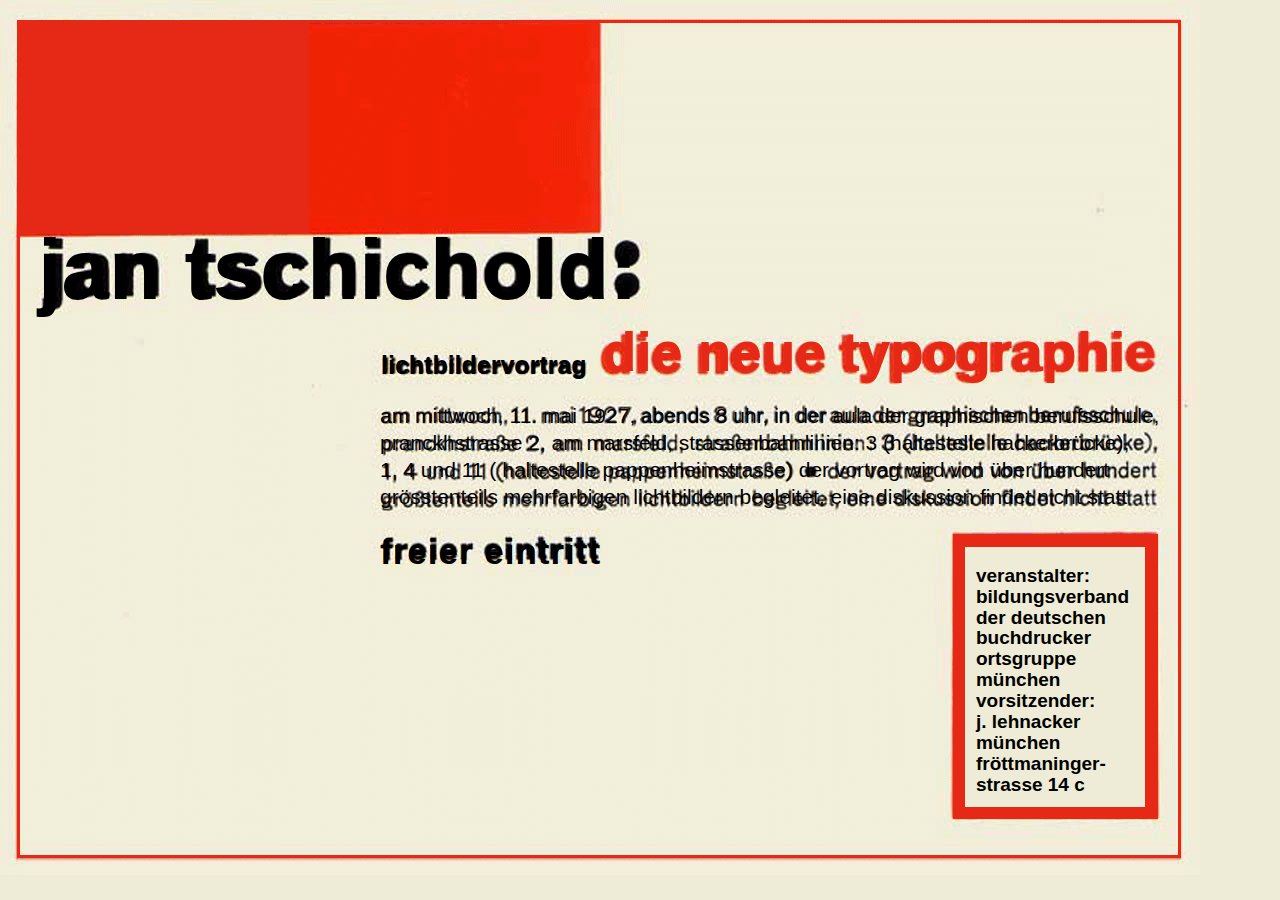
<file: plakat/index.html>
<!DOCTYPE html>
<html>

  <head>
    <meta name="viewport" content="width=device-width, initial-scale=1.0">
    <meta charset="utf-8" />
    
    <title> Hello World</title>
    <link rel="stylesheet" type="text/css" href="assets/css/style.css">
  </head>


  <body>
    <div class="kontur"></div>
    
    <div class="box1"></div>
 

    <h1>jan tschichold:</h1>

    <p class="lichtbilder">lichtbildervortrag</p>
     <h2>die neue typographie</h2>

     <div class="fliesstext">
     <p> am mittwoch, 11. mai 1927, abends 8 uhr, in der aula der graphischen berufsschule,<br>
    pranckhstrasse 2, am marsfeld, strassenbahnlinien: 3 (haltestelle hackerbrücke), <br>
    1, 4 und 11 ( haltestelle pappenheimstrasse)   der vortrag wird von über hundert <br>
    grösstenteils mehrfarbigen lichtbildern begleitet, eine diskussion findet nicht statt
    </p>
  </div>

  <h3>freier eintritt</h3>

  <div class="box2"> </div>

<div class="box3">

  <div class= "infotext">
   <p>veranstalter: <br>
    bildungsverband <br>
    der deutschen <br>
    buchdrucker <br>
    ortsgruppe <br>
    münchen <br>
    vorsitzender: <br>
    j. lehnacker <br>
    münchen <br>
    fröttmaninger- <br>
    strasse 14 c
  </p>
  </div>

</div>

  </body>
</html>
</file>
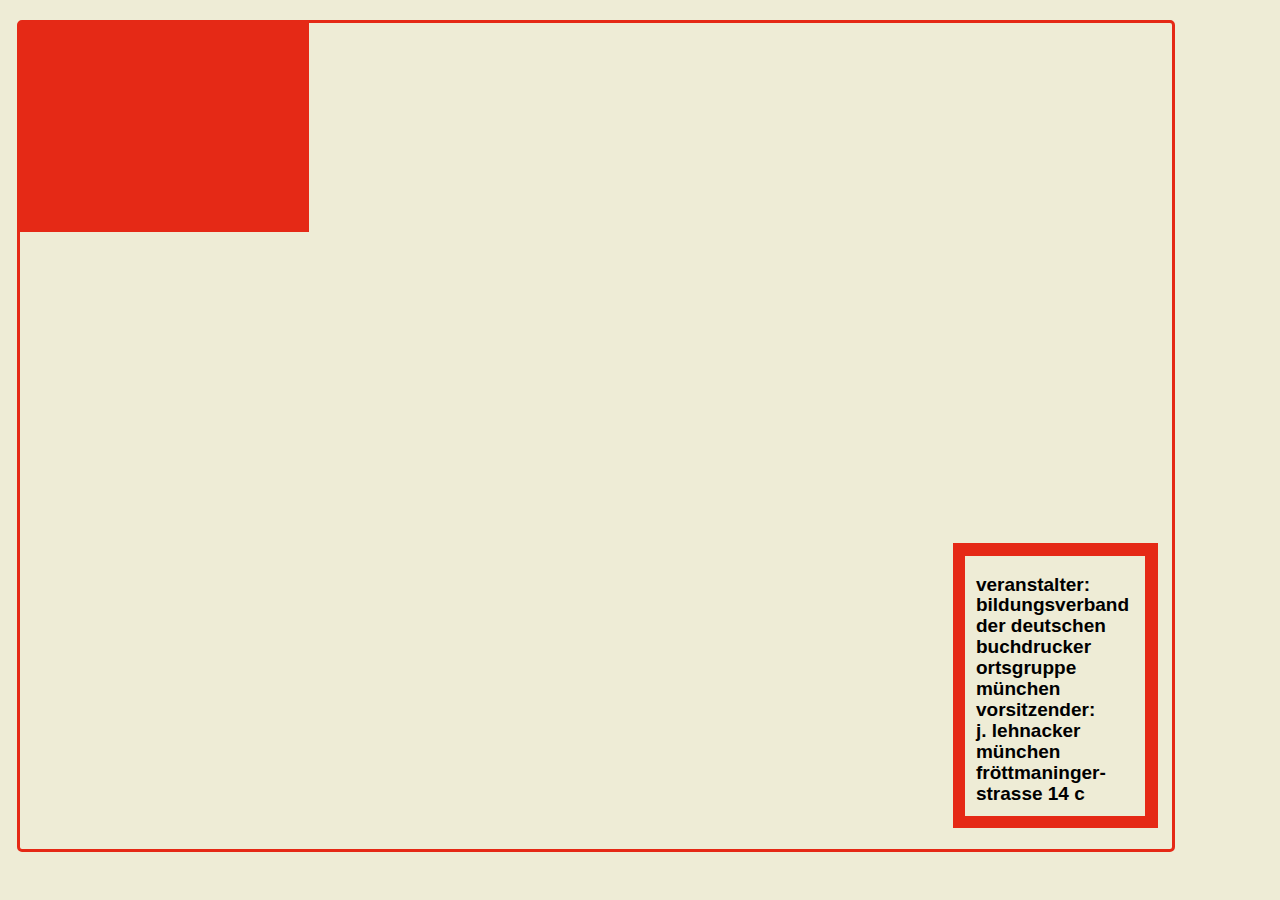
<file: plakatAnimation/index.html>
<!DOCTYPE html>
<html>

  <head>
    <meta name="viewport" content="width=device-width, initial-scale=1.0">
    <meta charset="utf-8" />
    
    <title> Jan Tschichold</title>
    <link rel="stylesheet" type="text/css" href="assets/css/style2.css">
  </head>


  <body>
    <div class="kontur"></div>
    
    <div class="box1"></div>
 

    <h1 data-text="jan tschichold:"></h1>

    
<div class="slideDown">
    <p class="lichtbilder">lichtbildervortrag</p>

    <h2>die neue typographie</h2>
 

     <div class="fliesstext">
     <p> am mittwoch, 11. mai 1927, abends 8 uhr, in der aula der graphischen berufsschule,<br>
    pranckhstrasse 2, am marsfeld, strassenbahnlinien: 3 (haltestelle hackerbrücke), <br>
    1, 4 und 11 ( haltestelle pappenheimstrasse)   der vortrag wird von über hundert <br>
    grösstenteils mehrfarbigen lichtbildern begleitet, eine diskussion findet nicht statt
    </p>
  </div>

  <h3 class="fade">freier eintritt</h3>
</div>

  <div class="box2"> </div>

<div class="box3">

  <div class= "infotext">
   <p>veranstalter: <br>
    bildungsverband <br>
    der deutschen <br>
    buchdrucker <br>
    ortsgruppe <br>
    münchen <br>
    vorsitzender: <br>
    j. lehnacker <br>
    münchen <br>
    fröttmaninger- <br>
    strasse 14 c
  </p>
  </div>

</div>

  </body>
</html>
</file>
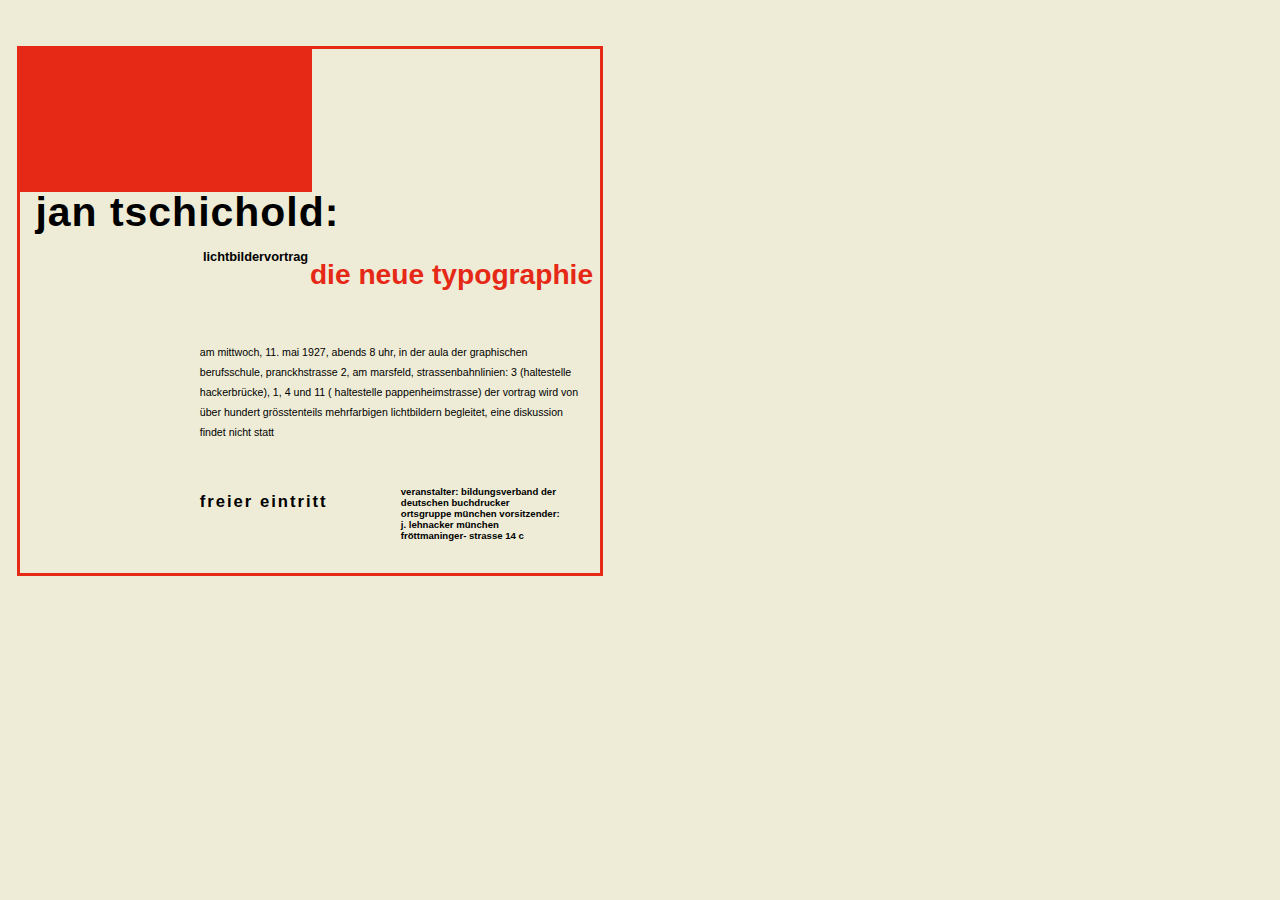
<file: plakatResponsive/index.html>
<!DOCTYPE html>
<html>
​
  <head>
    <meta name="viewport" content="width=device-width, initial-scale=1.0">
    <meta charset="utf-8" />
    
    <title> Hello World</title>
    <link rel="stylesheet" type="text/css" href="assets/css/style.css">
  </head>
​
​
  <body>
    <div class="kontur">
    
    <div class="box1"></div>
 
    <div class= "wrapper1">
        <article class="titel">
          <h1>jan tschichold:</h1>
          <p>lichtbildervortrag</p>
        </article>
    </div>
​
​
​
  <div class="wrapper2"></div>
    <article class="text">
​
        <h2>die neue typographie</h2>
​
        <p> am mittwoch, 11. mai 1927, abends 8 uhr, in der aula der graphischen berufsschule,
         pranckhstrasse 2, am marsfeld, strassenbahnlinien: 3 (haltestelle hackerbrücke), 
        1, 4 und 11 ( haltestelle pappenheimstrasse)   der vortrag wird von über hundert 
          grösstenteils mehrfarbigen lichtbildern begleitet, eine diskussion findet nicht statt</p>
     </article>
       
 
​
​
​
​
  <div class="wrapper3">
    <article class="info">
​
        <h3>freier eintritt</h3>
    </article>
​<div class="infoBox">
         <p>veranstalter:   
           bildungsverband   
             der deutschen  
               buchdrucker   
                ortsgruppe   
                   münchen   
                     vorsitzender:  
                      j. lehnacker  
                         münchen  
                          fröttmaninger-  
                            strasse 14 c </p></div>
​

​
​ </div>
​
</div>
​
​
​
​
​
</div>
​
  </body>
</html>
</file>
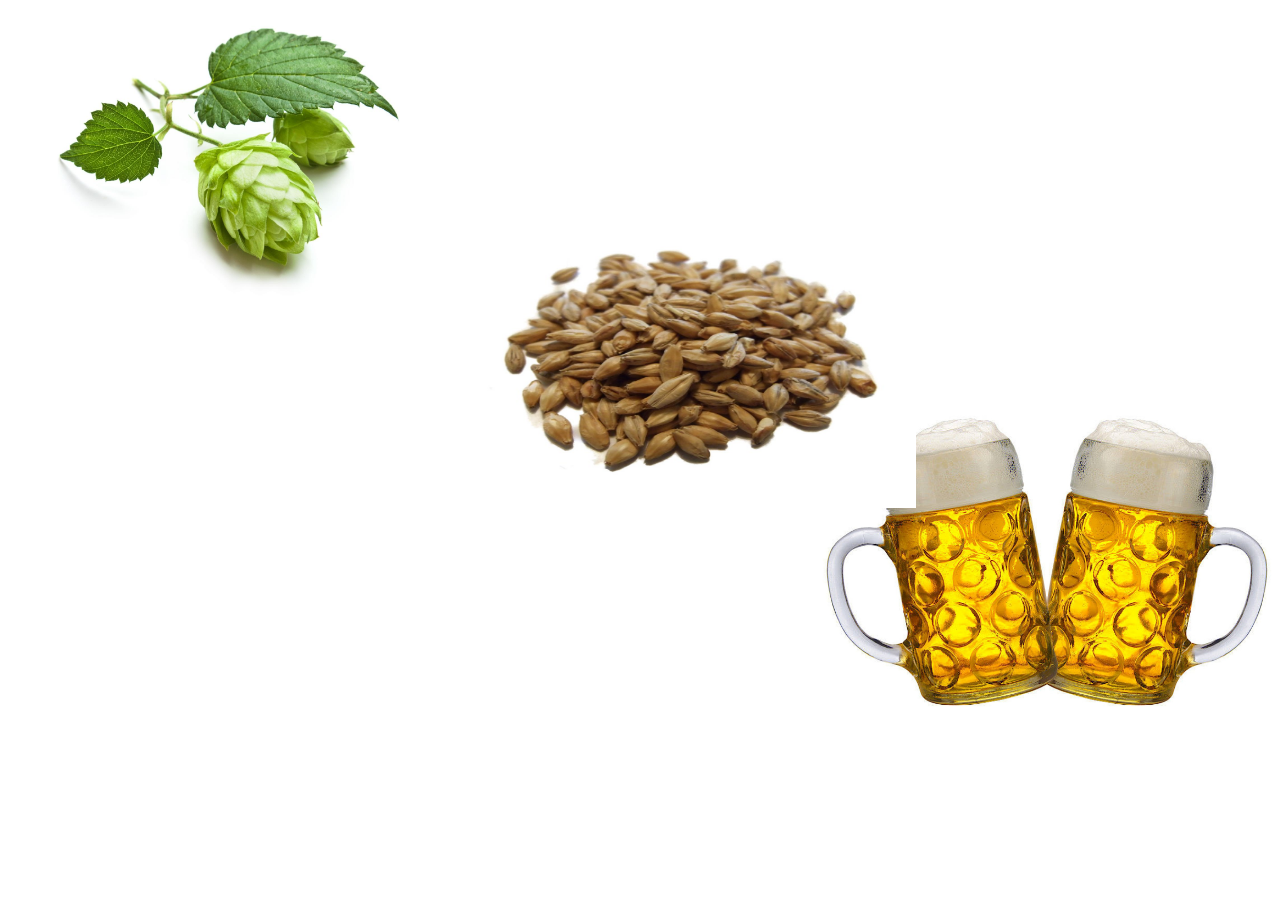
<file: Positionierung/index.html>
<!DOCTYPE html>
<html>

  <head>
    <meta name="viewport" content="width=device-width, initial-scale=1.0">
    <meta charset="utf-8" />
    
    <title> Hello World</title>
    <link rel="stylesheet" type="text/css" href="assets/css/style.css">
  </head>


  <body>
    <div class="hopfen"></div>
       <img src="assets/img/hopfen.jpg" alt="Hopfen" height=300px width=450px>
  </div>


 <div class="malz"></div>
    <img class="malz" src="assets/img/malz.jpg" alt="Malz" height=300px width=450px>
</div>




<div class="bier"></div>
    <img class="bier" src="assets/img/bier.jpg" alt="Bier" height= 300px width=450px>
</div>


    


  </body>
</html>
</file>
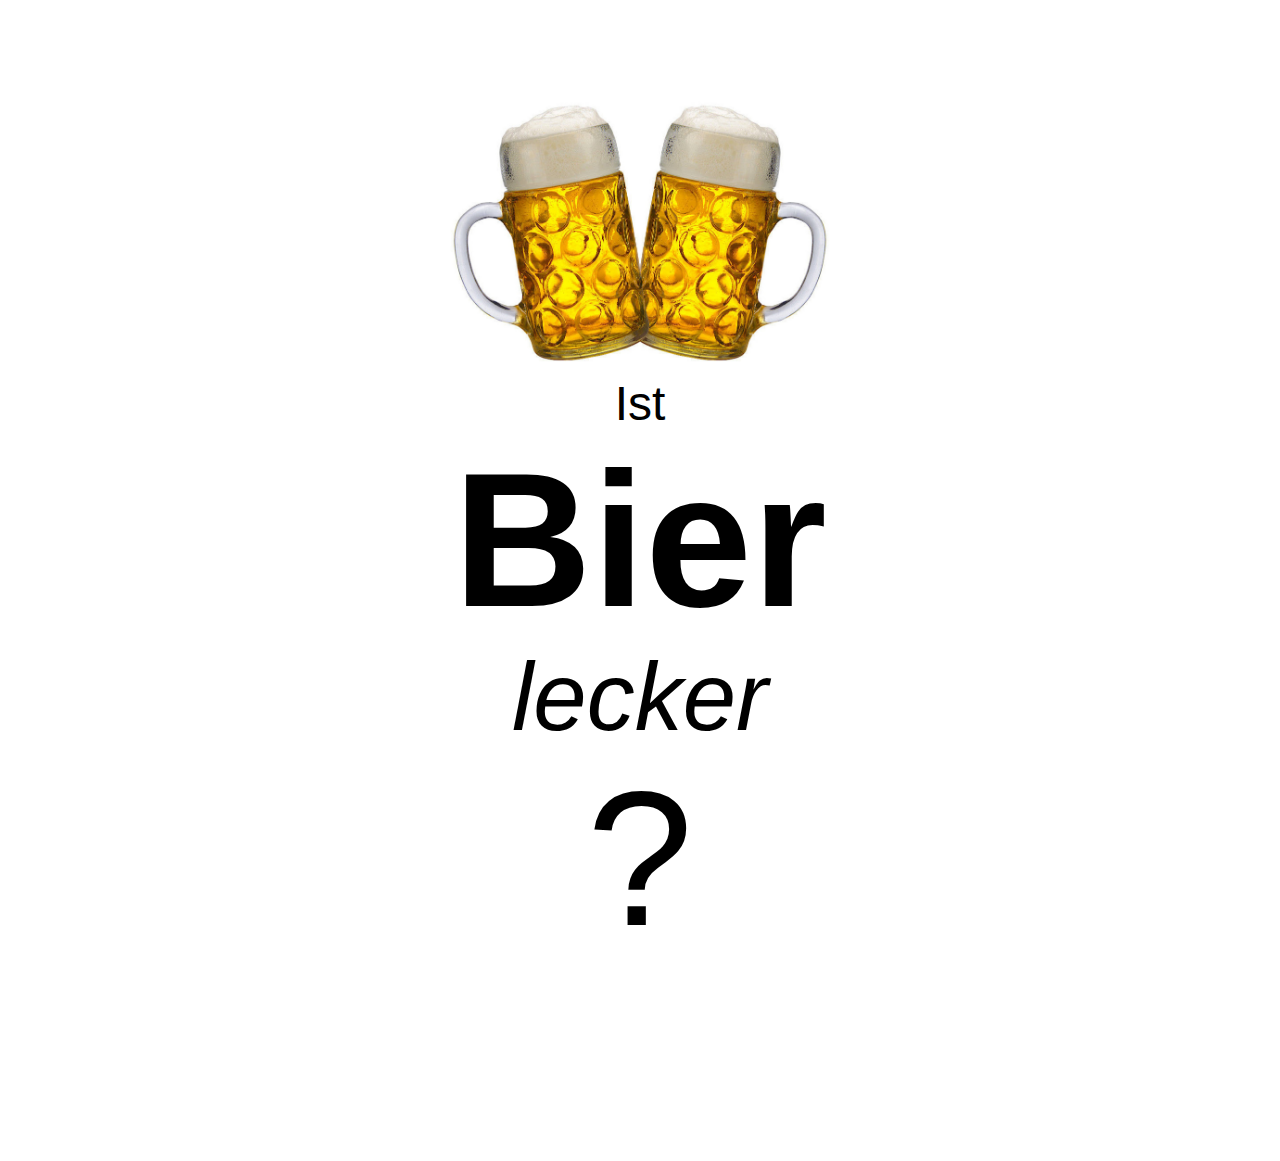
<file: TextBild/index.html>
<!DOCTYPE html>
<html>

  <head>
    <meta name="viewport" content="width=device-width, initial-scale=1.0">
    <meta charset="utf-8" />
    
    <title> Hello World</title>
    <link rel="stylesheet" type="text/css" href="assets/css/style.css">
  </head>


  <body>
    <img class="bild" src="assets/img/bier.jpg" alt="Bier">

    <p class="p1" style="font-family: Helvetica, 'Arial', sans-serif;"><span>Ist</span></p> 
    <p class="p2" style="font-family: Helvetica, 'Arial', sans-serif;"><span>Bier  </span></p>
    <p class="p3" style="font-family: Helvetica, 'Arial', sans-serif;"><span>lecker </span></p>
    <p class="p4" style="font-family: Helvetica, 'Arial', sans-serif;"><span>? </span></p>

    


  </body>
</html>
</file>
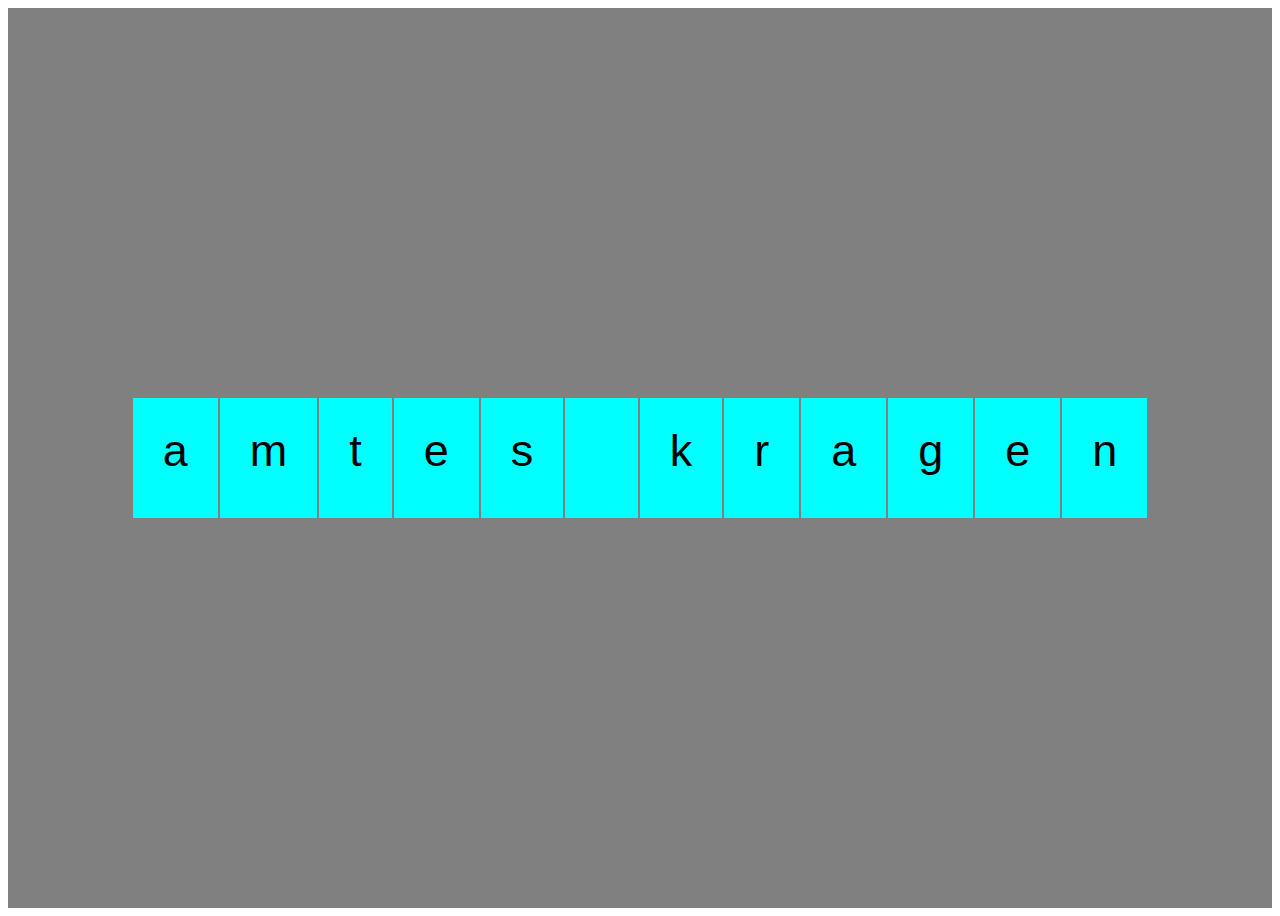
<file: anagram.html>
<!DOCTYPE html>
<html>

<head>
    <meta charset="utf-8" />
    <title>Flexbox Anagram</title>

    <style>
        .liq {
            display: flex;
            width: 100%;
            height: 100vh;
        }

        .box {
            width: 100%;
            height: 100%;
            display: flex;
            flex-wrap: wrap;
            justify-content: center;
            align-items: center;
            background: gray;
        }
        
        .box div {
            font-size: 45px;
            /* width: 50%; */
            font-family: 'Helvetica', sans-serif;
            line-height: 1;
            display: flex;
            background: aqua;
            border: 1px solid gray;
            padding: 30px;
            height: 60px;
            text-transform: lowercase;;
        }

        @media screen and (max-width: 1200px) {
            .box {
                background-color: aqua;
            }

            .box div {
                background-color: white;
                border-color: gray;
                color: gray;
            }

            .box div:nth-child(1) {
                order: 2;
            }
            .box div:nth-child(2) {
                order: 1;
            }
            .box div:nth-child(3) {
                order: 7;
            }
            .box div:nth-child(4) {
                order: 5;
            }
            .box div:nth-child(5) {
                order: 3;
            }
            .box div:nth-child(6) {
                order: 6;
            }
            .box div:nth-child(7) {
                order: 4;
            }
            .box div:nth-child(8) {
                order: 8;
            }
            .box div:nth-child(9) {
                order: 9;
            }
            .box div:nth-child(10) {
                order: 10;
            }
            .box div:nth-child(11) {
                order: 11;
            }
            .box div:nth-child(12) {
                order: 12;
            }
        }
    </style>
</head>

<body>
    <div class="liq">
        <div class="box">
            <div>a</div>
            <div>m</div>
            <div>t</div>
            <div>e</div>
            <div>s</div>
            <div>&nbsp;</div>
            <div>k</div>
            <div>r</div>
            <div>a</div>
            <div>g</div>
            <div>e</div>
            <div>n</div>

        </div>
    </div>
</body>

</html>
</file>
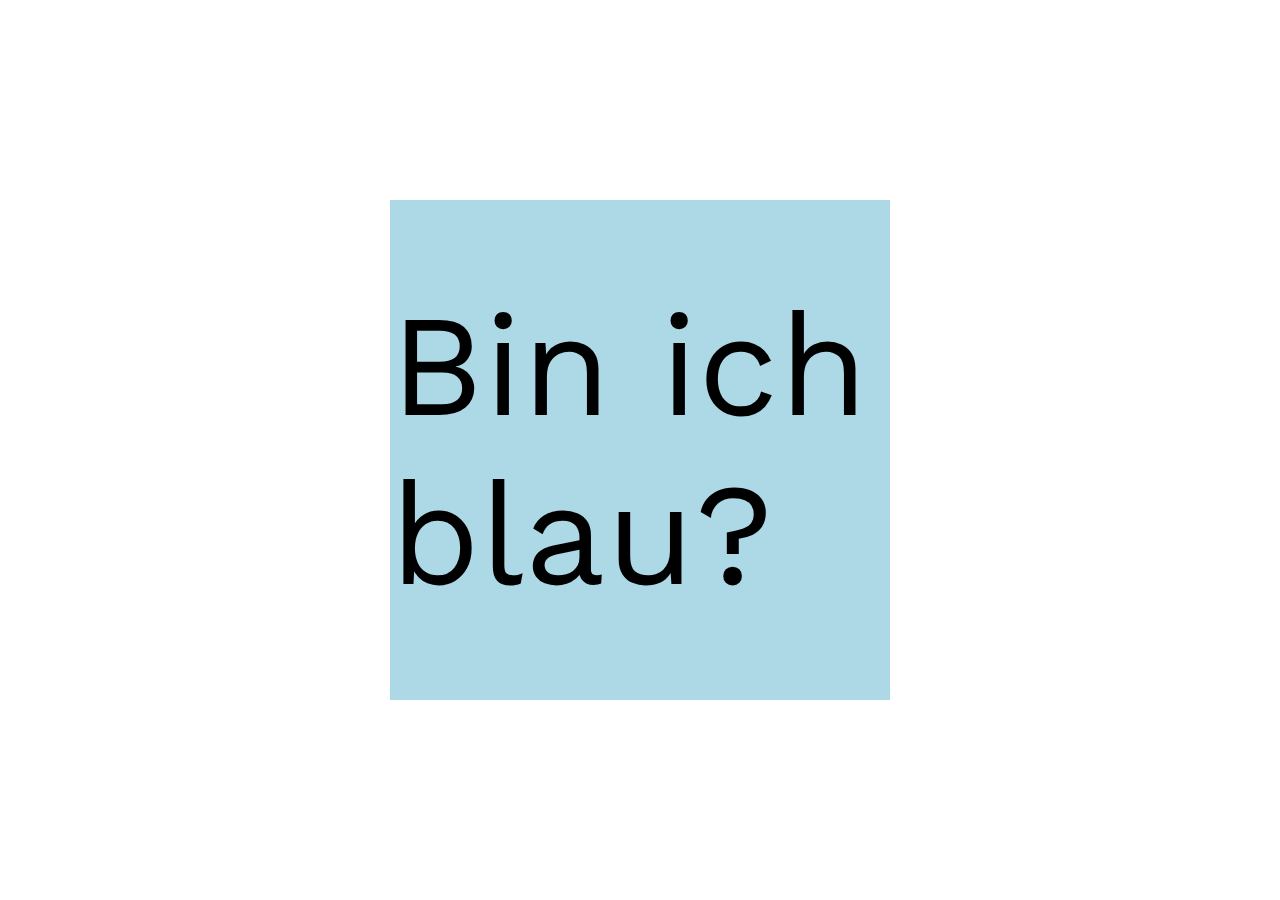
<file: Animations/kickweb-main/Tag3/ueb-1-state-change.html>
<!DOCTYPE html>
<html lang="en">
<head>
    <meta charset="UTF-8">
    <title>Statusveränderungen</title>
    <link href="https://fonts.googleapis.com/css2?family=Work+Sans:wght@500&display=swap" rel="stylesheet">

    <style>
        body{
            margin:0px;
            padding:0px;
            font-family: 'Work Sans';
        }
        .box {
            display: flex;
            align-items: center;
            justify-content: center;
            width:100vw;
            height:100vh;
        }

        .box div {
            width: 500px;
            height: 500px;
            background-color:lightblue;
            display: flex;
            align-items: center;
            justify-content: center;
            font-size:144px;
            /* die drei zeilen auskommentieren, dann ändert der State ohne Übergang*/
            transition-property: all;
            transition-duration: 3s;
            transition-timing-function: linear;
        }

        .box div:hover{
            background-color:black;
            color:white;
        }
    </style>
</head>
<body>
<div class="box">
    <div>
        <div class="text">
            Bin ich blau?
        </div>
    </div>
</div>
</body>
</html>
</file>
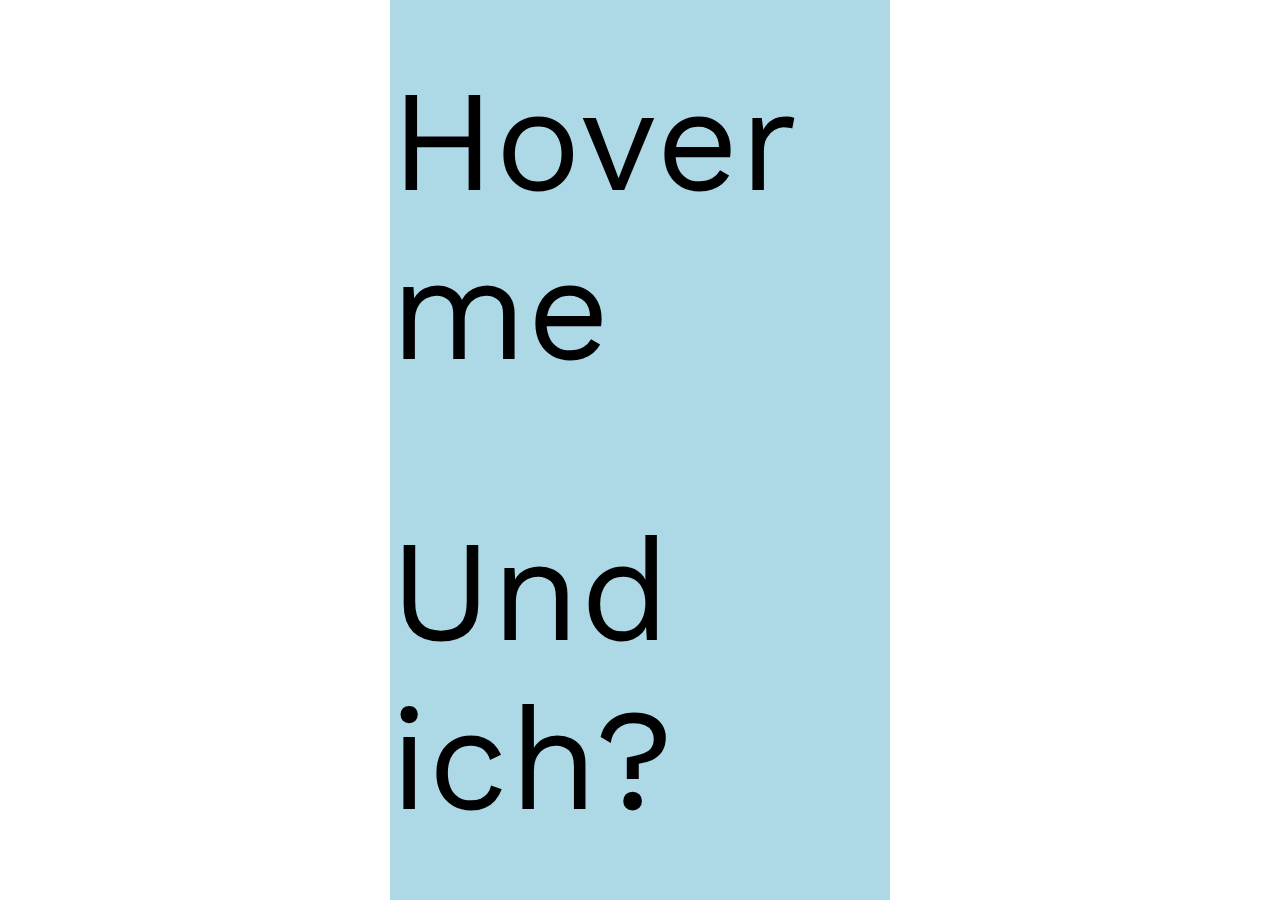
<file: Animations/kickweb-main/Tag3/ueb-2-transform-vs-margin.html>
<!DOCTYPE html>
<html lang="en">
<head>
    <meta charset="UTF-8">
    <title>Statusveränderungen</title>
    <link href="https://fonts.googleapis.com/css2?family=Work+Sans:wght@500&display=swap" rel="stylesheet">

    <style>
        body{
            margin:0px;
            padding:0px;
            font-family: 'Work Sans';
        }
        .box {
            display: flex;
            align-items: center;
            justify-content: center;
            flex-direction: column;
            width:100vw;
            height:100vh;
        }

        .box>div {
            width: 500px;
            height: 500px;
            position:relative;
            background-color:lightblue;
            display: flex;
            align-items: center;
            justify-content: center;
            font-size:144px;
            transition-property: all;
            transition-duration: 3s;
            transition-timing-function: linear;

        }

        .box>div:first-of-type:hover{
            background-color:black;
            color:white;
            /*transform: translate(100px, 200px);*/
            z-index:10;
            margin-left:100px;
            margin-top:200px;
    }
</style>
</head>
<body>
<div class="box">
    <div>
        <div class="text">
            Hover me
        </div>
    </div>
    <div>
        <div class="text">
            Und ich?
        </div>
    </div>
</div>
</body>
</html>
</file>
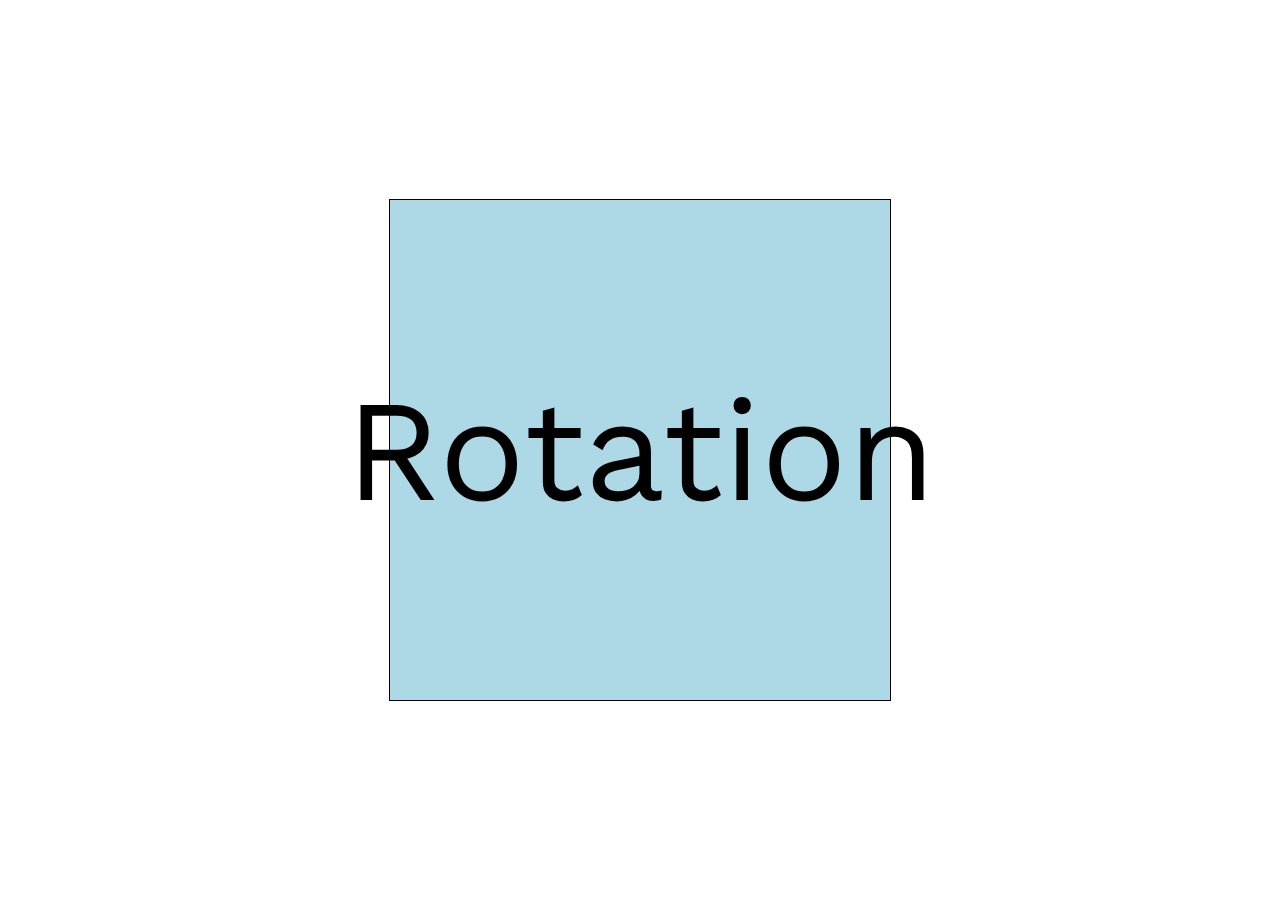
<file: Animations/kickweb-main/Tag3/ueb-3-rotate.html>
<!DOCTYPE html>
<html lang="en">
<head>
    <meta charset="UTF-8">
    <title>Statusveränderungen</title>
    <link href="https://fonts.googleapis.com/css2?family=Work+Sans:wght@500&display=swap" rel="stylesheet">

    <style>
        body{
            margin:0px;
            padding:0px;
            font-family: 'Work Sans';
        }
        .box {
            display: flex;
            align-items: center;
            justify-content: center;
            width:100vw;
            height:100vh;

        }
        .box>div{
            border:1px solid black;
        }
        .box div.text {
            width: 500px;
            height: 500px;
            background-color:lightblue;
            display: flex;
            align-items: center;
            justify-content: center;
            font-size:144px;
            transition-property: all;
            transition-duration: 3s;
            transition-timing-function: linear;
            transform-origin:top left; /*auskommentieren, dann rotiert das element um das zentrum */

        }

        .box div.text:hover{
            background-color:black;
            color:white;
            transform:rotate(45deg);
        }
    </style>
</head>
<body>
<div class="box">
    <div>
        <div class="text">
            Rotation
        </div>
    </div>
</div>
</body>
</html>
</file>
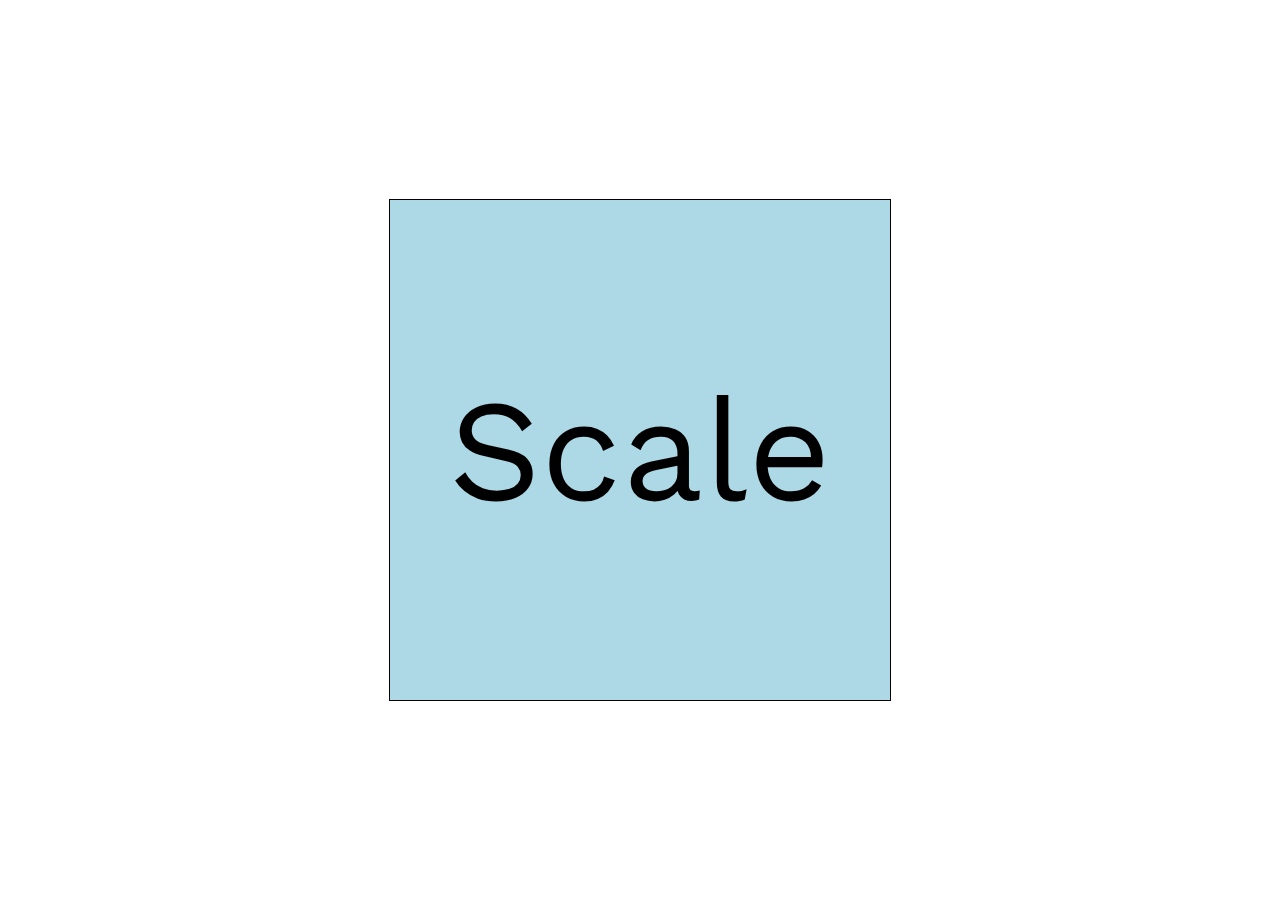
<file: Animations/kickweb-main/Tag3/ueb-4-scale.html>
<!DOCTYPE html>
<html lang="en">
<head>
    <meta charset="UTF-8">
    <title>Statusveränderungen</title>
    <link href="https://fonts.googleapis.com/css2?family=Work+Sans:wght@500&display=swap" rel="stylesheet">

    <style>
        body{
            margin:0px;
            padding:0px;
            font-family: 'Work Sans';
        }
        .box {
            display: flex;
            align-items: center;
            justify-content: center;
            width:100vw;
            height:100vh;

        }
        .box>div{
            border:1px solid black;
        }
        .box div.text {
            width: 500px;
            height: 500px;
            background-color:lightblue;
            display: flex;
            align-items: center;
            justify-content: center;
            font-size:144px;
            transition-property: all;
            transition-duration: 3s;
            transition-timing-function: linear;
            /*transform-origin:top left;*/ /*auskommentieren, dann skaliert das element vom zentrum her */

        }

        .box div.text:hover{
            background-color:black;
            color:white;
            transform:scale(0.8, 2);
        }
    </style>
</head>
<body>
<div class="box">
    <div>
        <div class="text">
            Scale
        </div>
    </div>
</div>
</body>
</html>
</file>
<file: plakat/assets/css/style.css>
body{
    background-image: url("../img/NewTypography2.jpeg");
    width: 100%;
    height: 100%;
    background-repeat: no-repeat;
    background-color: #eeecd6;
}

.kontur{
    width: 1158px;
    height: 832px;
    margin-top: 20px;
    margin-left: 9px;
    border: 3px solid #e52916;
    
}

.box1{
    width: 22.7%;
    height: 210px;
    background-color: #e52916;
                                            justify-content: center;
                                            align-items: center;
    margin-left: 10px;
    margin-top: -835px;
}


h1{
    font-size: 85px;
    font-family: Arial, Helvetica, sans-serif;
    margin-left: 30px;
    margin-top: -12px;
    letter-spacing: 3 px;
}


.lichtbilder{
    font-size: 25px;
    margin-left: 373px;
    font-weight: bold;
    font-family: Arial, Helvetica, sans-serif;
    margin-top: -25px;
}

h2{
    color: #e52916;
    font-family: Arial, Helvetica, sans-serif;
    font-size: 55px;
    margin-left: 595px;
    margin-top: -85px;
}

.fliesstext{
    text-align: justify;
    font-family: Arial, Helvetica, sans-serif;
    font-size: 21px;
    margin-left: 372px;
    margin-top: -28px;
    line-height: 130%;
}

h3{
    font-size: 35px;
    font-family: Arial, Helvetica, sans-serif;
    margin-left: 372px;
    margin-top: 18px;
    letter-spacing: 1px;
    color: black;
}


.box2{
    width: 205px;
    height: 285px;
    background-color: #e52916;
                                            /*justify-content: center;*/
                                           /* align-items: center;*/
    margin-left: 945px;
    margin-top: -73px;
}

.box3{
    width: 180px;
    height: 260px;
    background-color: #eeecd6;
                                            /*justify-content: center;*/
                                           /* align-items: center;*/
    margin-left: 957px;
    margin-top: -287px;
}

.infotext{
    font-size: 19px;
    color: black;
    font-family: Arial, Helvetica, sans-serif;
    font-weight: bold;
    line-height: 110%;
    margin-left: -5px;
    margin-top: 15px;
    display: flex;
    align-items: center;
    justify-content: center;
}
</file>
<file: plakatAnimation/assets/css/style2.css>
*,
*:before,
*:after{
    box-sizing: border-box;
}

body{
    /*background-image: url("../img/NewTypography2.jpeg");*/
    width: 100%;
    height: 100%;
    background-repeat: no-repeat;
    background-color: #eeecd6;
}


.kontur{
    width: 1158px;
    height: 832px;
    margin-top: 20px;
    margin-left: 9px;
    border: 3px solid #e52916;
    border-radius: 5px;
    overflow: hidden;
}

.kontur:before{
    content: "";
    height: 832px;
    width: 1158px;
    position: absolute;
}

@keyframes animate{
    0%{
        width: 0;
        height: 0;
        border-top-color: #e52916;
        border-right-color: transparent;
        border-bottom-color: transparent;
        border-left-color: transparent;
    }

    50%{
        width: 1158px;
        height: 0;
        border-top-color: #e52916;
        border-right-color: #e52916;
        border-bottom-color: transparent;
        border-left-color: transparent;
    }

    100%{
        width: 1158px;
        height: 832px;
        border-top-color: #e52916;
        border-right-color: #e52916;
        border-bottom-color: transparent;
        border-left-color: transparent;
    }
}


.box1{
    width: 22.7%;
    height: 210px;
    background-color: #e52916;
    margin-left: 10px;
    margin-top: -830px;
    animation-name: box;
    animation-duration: 1s;
    position: absolute; 
}


@keyframes box{
    0%{
        margin-top: -1500px;
    }
    100%{
       margin-top: -830px;
    }
}


h1{
    /* position: relative; */
    font-size: 85px;
    font-family: Arial, Helvetica, sans-serif;
    letter-spacing: -1.5px;
    color: #eeecd6;
    margin-top: -735px;
    height: 200px;
}

h1::before{
    position: absolute;
    content: attr(data-text);
    color: black;
    overflow: hidden;
    animation: animateH1 5s linear 1;
    margin-top: 110px;
    margin-left: 20px;
    white-space: nowrap;
    animation-delay: 1.5s;
    opacity: 0;
    animation-fill-mode: forwards;

}

@keyframes animateH1{
    0%{
        width: 0;
        opacity: 1;
    }

    70%,90%{
        width: 100%;
        opacity: 1;
    }
    
    to{ 
        opacity: 1; 
    } 
                 /* 100%{
                     width: 100%;       - Diese Variante würde auch funktionieren sofern das "to" weg gelassen wird
                    opacity: 1;
                }*/
}




.lichtbilder{
    font-size: 25px;
    margin-left: 373px;
    font-weight: bold;
    font-family: Arial, Helvetica, sans-serif;
    margin-top: -25px;
}

h2{
    color: #e52916;
    font-family: Arial, Helvetica, sans-serif;
    font-size: 55px;
    margin-left: 595px;
    margin-top: -85px;
}


@-webkit-keyframes typografie {
    100% { top: 0; }
}

@keyframes typografie {
    100% { top: 0; }
}

.slideDown {
    width: 100%;
    -webkit-animation: typografie 2s forwards;
    -webkit-animation-delay: 2s;
    animation: typografie 2s forwards;
    animation-delay: 2s;
    position: relative;
    top: -950px;
}


.fliesstext{
    margin-left: 25px;
    text-align: justify;
    font-family: Arial, Helvetica, sans-serif;
    font-size: 20px;
    margin-top: -28px;
    line-height: 130%;
    position: relative;
    right: -2200px;
    width: 100%;
    height: 100px;
    -webkit-animation: slide2 2s forwards;
    -webkit-animation-delay: 2s;
    animation: slide2 2s forwards;
    animation-delay: 4s;
}

@-webkit-keyframes slide2 {
    100% { 
        right: -350px; 
    }
}

@keyframes slide2 {
    100% { 
        right: -350px; 
    }
}


.fade{
    font-size: 35px;
    font-family: Arial, Helvetica, sans-serif;
    margin-left: 375px;
    margin-top: 18px;
    letter-spacing: 1px;
    color: black;
}



.box2{
    width: 205px;
    height: 285px;
    background-color: #e52916;
    margin-left: 945px;
    margin-top: -50px;
    /* transition: all 2s ease-in-out; */
    /* transition-delay: 5.5s; */
    -webkit-transition: all 2s ease-in-out;
    -o-transition: all 2s ease-in-out;
    transition: all 2s ease-in-out;
    -webkit-transition-delay: 5.5s;
    -o-transition-delay: 5.5s;
    transition-delay: 5.5s;
}

.box3{
    width: 180px;
    height: 260px;
    background-color: #eeecd6;
    margin-left: 957px;
    margin-top: -287px;
    position: relative;
    animation-name: box3;
}


.infotext{
    font-size: 19px;
    color: black;
    font-family: Arial, Helvetica, sans-serif;
    font-weight: bold;
    line-height: 110%;
    margin-left: -5px;
    margin-top: 15px;
    display: flex;
    align-items: center;
    justify-content: center;
}
</file>
<file: plakatResponsive/assets/css/style.css>
body{
    /* background-image: url("../img/NewTypography2.jpeg"); */
    /* background-image: url("../img/herz.jpg"); */
    width: 100%;
    height: 100%;
    background-repeat: no-repeat;
    background-color: #eeecd6;
}
.kontur{ 
    width: 45.3%;
    /* height: 62.5vh; */
    margin-top: 20px; 
    margin-left: 9px;
    border: 3px solid #e52916;
    display: block;
    justify-content: flex-start;
} 
/* Hier koomt der obere Bereich mit der roten Box dem Namen und dem lichtbildervortrag*/
.wrapper1{
    width:100%;
    margin-top: -1.5%;
    margin-left: 9px;
}
.box1{
    width: 50%;
    height: 15.7vh;
    background-color: #e52916;
    border: 1px solid #e52916;
    display: flex;
    flex-wrap: wrap;
    justify-content: flex-start;
}
.titel h1{
    font-size: 3.2vw;
    color: black;
    font-family: Arial, Helvetica, sans-serif;
    margin-top: -0.4%;
    margin-left: 1.1%;
    letter-spacing: 1px;
    padding-top: 5px;;
}
.titel p{ 
    font-family: Arial, Helvetica, sans-serif;
    font-weight: bold;
    font-size: 1vw;
    margin-top: -2.5%;
    margin-left: 30%;
}
/* Hier kommt der Mittlereteil mit der typografie überschrift und dem Fliesstext*/
.wrapper2{
    width:100%;
    margin-top: -13%;
}
.text h2{
    color: #e52916;
    font-family: Arial, Helvetica, sans-serif;
    font-size: 2.2vw;
    line-height: 30px;
    margin-left: 50%;
}
.text p{
    color: black;
    font-family: Arial, Helvetica, sans-serif;
    font-size: 0.83vw;
    line-height: 20px;
    margin-left: 31%;
    margin-right: 12px;
}
/* Hier kommt der untere Teil mit "Freier Eintritt, die beiden boxen unten rechts und der darin geschriebene Text*/
.wrapper3{
    display: flex;
    justify-content: space-between;
    margin-left: 31%;
}

.info h3{
    font-family: Arial, Helvetica, sans-serif;
    font-weight: bold;
    font-size: 1.3vw;
    margin-top: 2.2%;
    /* margin-left: 14.5%; */
    letter-spacing: 2px;
}

.infoBox {
    background: #eeecd6;
    border: 12px #e52916;
    position: relative;
    bottom: 0;
    width: 160px;
    padding: 5px;
    font-family: Arial, Helvetica, sans-serif;
    font-weight: bold;
    font-size: 0.75vw;
}

/*-- @media only screen and (min-width: 375px){
   
    .kontur{ 
       width: 90%;
    }

    .box1{
        width: 70%;
    }

    .wrapper1{
        width: 100%;
        margin-left: 9px;
    }

    .titel h1{
        font-size: 2em;
        margin-bottom: 30px;
    }

    .titel p{
        font-size: 20px;
        margin-left: 2%;
        text-align: right;
        margin-right: 22px;
        margin-top: 20px;

    }

    .text h2{
        font-size: 25px;
        margin-top: -3%;
        text-align: left;
        line-height: 10px;
        margin-left: 10px;
    }

    .text p{
        font-size: 12px;
        line-height: 20px;
        margin-top: -10px;
        margin-right: 10px;
        text-align: left;
        margin-left: 10px;
    }

    .wrapper3{
        justify-content: flex-start;
        flex-direction: column;
        margin-left: 15px;
        margin-top: 30px;
    }

    .info h3{
        font-size: 30px;
        text-align: right;
        margin-right: 12px;
        margin-top: -20px;
        padding-bottom: 10px;
    }

    .infoBox{
        border: 3px solid #e52916;
        font-size: 10px;
        margin-top: -40px;
        text-align: right;
        margin-left: 42.5%;
        margin-right: 12px;
    }

} */


@media only screen and (max-width: 768px){

    .kontur{
        width: 93%;

    }

    .box1{
        width: 100%;
    }

    .wrapper1{
        width: 100%;
        margin-left: 9px;
    }

    .titel h1{
        font-size: 6em;
        margin-bottom: 30px;
        text-align: right;
        margin-right: 20px;
    }

    .titel p{
        font-size: 30px;
        margin-left: 2%;
        text-align: right;
        margin-right: 22px;
        margin-top: 45px;

    }

    .wrapper2{
        width: 100%;
        margin-top: -5%;
    }

    .text h2{
        font-size: 3em;
        margin-top: -2%;
        text-align: left;
        line-height: 10px;
        margin-left: 10px;
    }

    .text p{
        font-size: 20px;
        line-height: 20px;
        margin-top: -10px;
        margin-right: 10px;
        text-align: left;
        margin-left: 10px;
    }

    .wrapper3{
        justify-content: flex-start;
        flex-direction: column;
        margin-left: 15px;
        margin-top: 30px;
    }

    .info h3{
        font-size: 3em;
        text-align: left;
        margin-right: 12px;
        margin-top: -20px;
        padding-bottom: 10px;
    }

    .infoBox{
        border: 7px solid #e52916;
        font-size: 14.5px;
        margin-top: -40px;
        text-align: left;
        margin-right: 12px;
        width: 50%;
    }


}
</file>
<file: Positionierung/assets/css/style.css>
.hopfen{
    margin-top: 50px;
    float: left;
}



.malz{
    margin-bottom: -200px;
    display: inline-block;
}

.bier{
    float: right;
    margin-top: 50px;
    clear: both;
}
</file>
<file: TextBild/assets/css/style.css>
.bild{
    margin-top: 100px;
    margin-left: 35%;
    width: 30%;
    text-align: center;
    display: block;
}


h1{
    margin-top: 100px;
    text-align: center;
    font-family: "sans-serif";
}

h5{
    text-align: center;
}

.p1{
    font-style: regular;
    font-size: 3em;
    text-align: center;
    margin-top: 10px;
}

.p2{
    font-weight: bold;
    font-size: 12em;
    text-align: center;
    margin-top: -50px;
}

.p3{
    font-style: oblique;
    font-size: 6em;
    text-align: center;
    margin-top: -200px;
}

.p4{
    font-style: bold;
    font-size: 12em;
    text-align: center;
    margin-top: -100px;
}
</file>
